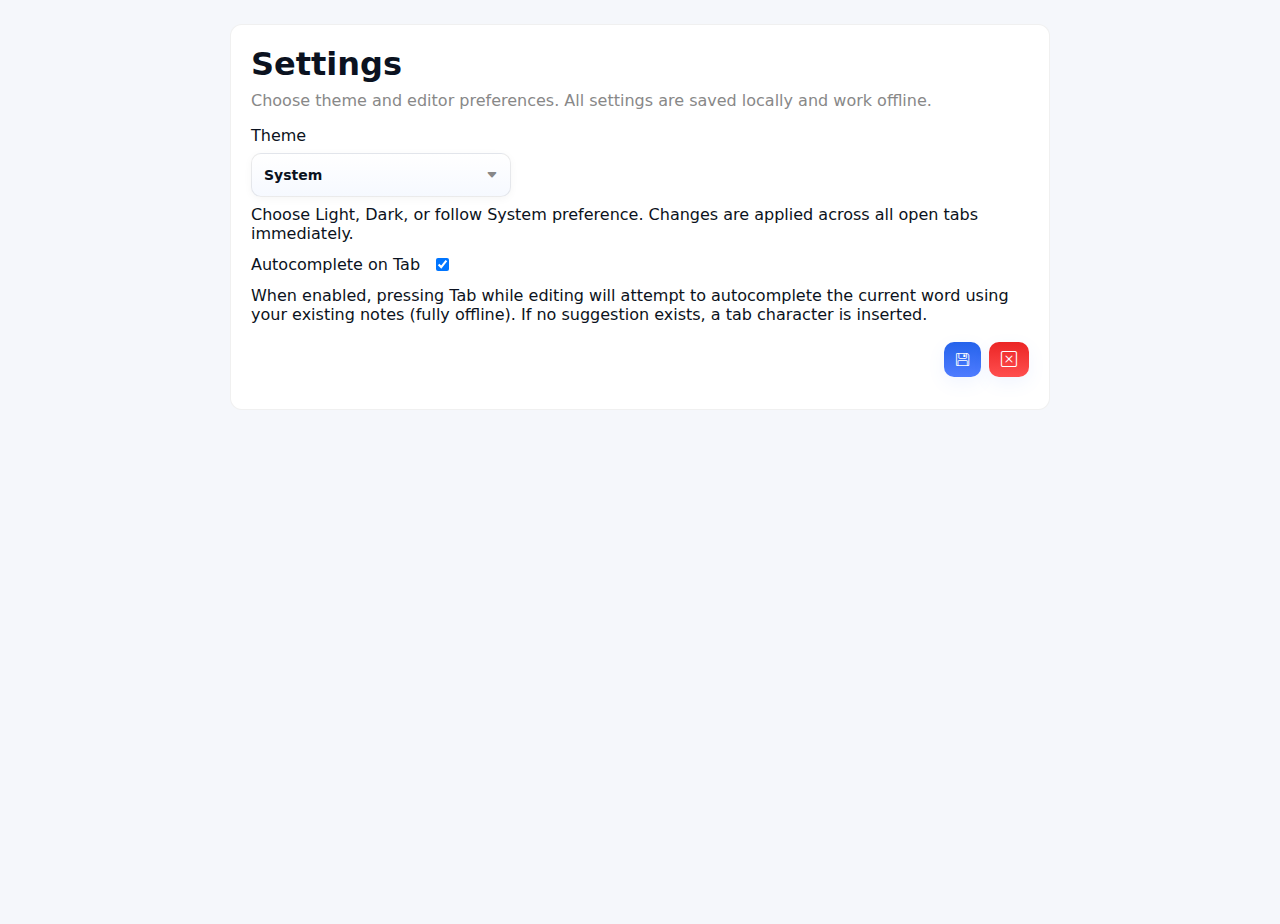
<file: settings/index.html>
<!DOCTYPE html>
<html lang="en">

<head>
  <meta charset="utf-8" />
  <meta name="viewport" content="width=device-width,initial-scale=1" />
  <title>OR Notebook — Settings</title>
  <link rel="icon" href="/favicon.svg" type="image/svg+xml">

  <!-- Unified stylesheet -->
  <link rel="stylesheet" href="/styles.css">

  <!-- Bootstrap Icons -->
  <link rel="stylesheet" href="https://cdn.jsdelivr.net/npm/bootstrap-icons@1.13.1/font/bootstrap-icons.min.css">

  <meta name="theme-color" content="#f5f7fb" id="themeColorMeta">
</head>

<body>
  <div class="card" role="main"
    style="max-width:820px;margin:24px auto;background:var(--surface);padding:20px;border-radius:12px;border:1px solid rgba(0,0,0,0.06)">
    <div style="display:flex;justify-content:space-between;align-items:center">
      <div>
        <h1 style="margin:0 0 8px 0">Settings</h1>
        <p style="margin:0 0 16px 0;color:var(--muted)">Choose theme and editor preferences. All settings are saved
          locally and work offline.</p>
      </div>
    </div>

    <div class="settings-group">
      <div style="display:flex;flex-direction:column;gap:8px;">
        <label for="themeCustom">Theme</label>

        <!-- custom dropdown (now interactive + stylized) -->
        <div class="custom-select" id="themeCustom" role="listbox" aria-label="Theme">
          <div class="cs-selected" id="csSelected" tabindex="0" aria-haspopup="listbox" aria-expanded="false">
            <span class="label" id="csLabel">System</span>
            <span class="cs-arrow"><i class="bi bi-caret-down-fill"></i></span>
          </div>
          <div class="cs-options" id="csOptions" role="listbox" aria-hidden="true">
            <div class="cs-option" data-value="system" role="option">System <i class="bi bi-pc-display"></i></div>
            <div class="cs-option" data-value="light" role="option">Light <i class="bi bi-brightness-high-fill"></i>
            </div>
            <div class="cs-option" data-value="dark" role="option">Dark <i class="bi bi-moon-fill"></i></div>
          </div>
        </div>

        <div class="hint">Choose Light, Dark, or follow System preference. Changes are applied across all open tabs
          immediately.</div>
      </div>
    </div>

    <div class="settings-group">
      <div class="row" style="display:flex;align-items:center;gap:12px;margin:12px 0">
        <label for="autoCompleteToggle">Autocomplete on Tab</label>
        <input id="autoCompleteToggle" type="checkbox" />
      </div>
      <div class="hint">When enabled, pressing Tab while editing will attempt to autocomplete the current word using
        your existing notes (fully offline). If no suggestion exists, a tab character is inserted.</div>
    </div>

    <div style="display:flex;gap:8px;justify-content:flex-end;margin-top:18px">
      <button id="saveBtn" class="btn"><i class="bi bi-floppy"></i></button>
      <a href="/" class="btn-red" id="cancelLink"><i class="bi bi-x-square"></i></a>
    </div>

    <div id="status" style="margin-top:12px;color:var(--muted)"></div>
  </div>

  <script src="/app.js"></script>
  <script>
    (function () {
      const csSelected = document.getElementById('csSelected');
      const csOptions = document.getElementById('csOptions');
      const csLabel = document.getElementById('csLabel');
      const optionEls = Array.from(document.querySelectorAll('.cs-option'));
      const autoToggle = document.getElementById('autoCompleteToggle');
      const status = document.getElementById('status');
      const container = document.getElementById('themeCustom');

      function setActiveOption(value) {
        optionEls.forEach(o => o.classList.toggle('active', o.dataset.value === value));
        csLabel.textContent = value[0].toUpperCase() + value.slice(1);
        // update aria-selected
        optionEls.forEach(o => o.setAttribute('aria-selected', o.dataset.value === value ? 'true' : 'false'));
      }

      // init values
      const themeCurrent = window.ORApp ? window.ORApp.getThemeSetting() : (localStorage.getItem('or_theme') || 'system');
      setActiveOption(themeCurrent);
      csLabel.textContent = themeCurrent[0].toUpperCase() + themeCurrent.slice(1);

      autoToggle.checked = window.ORApp ? window.ORApp.isAutocompleteEnabled() : (localStorage.getItem('or_autocomplete_tab') !== 'false');

      function openOptions() { csOptions.classList.add('show'); csOptions.setAttribute('aria-hidden', 'false'); container.classList.add('open'); csSelected.setAttribute('aria-expanded', 'true'); }
      function closeOptions() { csOptions.classList.remove('show'); csOptions.setAttribute('aria-hidden', 'true'); container.classList.remove('open'); csSelected.setAttribute('aria-expanded', 'false'); }

      csSelected.addEventListener('click', (e) => { if (csOptions.classList.contains('show')) closeOptions(); else openOptions(); });
      csSelected.addEventListener('keydown', (e) => { if (e.key === 'Enter' || e.key === ' ') { e.preventDefault(); csSelected.click(); } if (e.key === 'ArrowDown') { e.preventDefault(); openOptions(); const first = optionEls[0]; first && first.focus(); } if (e.key === 'ArrowUp') { e.preventDefault(); openOptions(); const last = optionEls[optionEls.length - 1]; last && last.focus(); } });

      optionEls.forEach(opt => {
        opt.tabIndex = 0;
        opt.addEventListener('click', () => {
          const val = opt.dataset.value;
          setActiveOption(val);
          closeOptions();
          csSelected.focus();
        });
        opt.addEventListener('keydown', (e) => {
          if (e.key === 'Enter') { e.preventDefault(); opt.click(); }
          if (e.key === 'ArrowDown') { e.preventDefault(); const next = opt.nextElementSibling; next && next.focus(); }
          if (e.key === 'ArrowUp') { e.preventDefault(); const prev = opt.previousElementSibling; prev && prev.focus(); }
          if (e.key === 'Escape') { e.preventDefault(); closeOptions(); csSelected.focus(); }
        });
      });

      // click-away close
      document.addEventListener('click', (e) => {
        if (!container.contains(e.target)) closeOptions();
      });

      document.getElementById('saveBtn').addEventListener('click', () => {
        const active = document.querySelector('.cs-option.active');
        const themeVal = active ? active.dataset.value : (window.ORApp ? window.ORApp.getThemeSetting() : (localStorage.getItem('or_theme') || 'system'));
        const enabled = !!autoToggle.checked;

        if (window.ORApp) {
          window.ORApp.setThemeSetting(themeVal);
          window.ORApp.setAutocompleteEnabled(enabled);
        } else {
          localStorage.setItem('or_theme', themeVal);
          localStorage.setItem('or_autocomplete_tab', enabled ? 'true' : 'false');
          // storage event fallback for other tabs
          try { localStorage.setItem('or_theme_update_ts', Date.now().toString()); } catch (e) { }
        }

        status.textContent = 'Saved. Theme applied across open tabs.';
        setTimeout(() => status.textContent = '', 2400);
      });
    })();
  </script>
</body>

</html>
</file>
<file: styles.css>
/* Unified stylesheet for OR Notebook (index + settings)
   Contains variables, theming, layout, components, dropdown, scrollbars and note/action button styles.
*/

/* Core variables */
:root {
  --radius: 12px;
  --accent: #2563eb;
  --accent-2: #4f7cff;
  --accent-red: #eb2525;
  --accent-red-2: #ff4f4f;
  --muted: #888;
  --transition: .18s cubic-bezier(.2, .9, .2, 1);

  --bg: #f5f7fb;
  --surface: #ffffff;
  --text: #0b1220;
  --muted-text: #6b7280;
  --border: rgba(0, 0, 0, 0.06);
  --elev: rgba(11, 18, 32, 0.04);

  --code-bg: #eef2ff;
  --code-text: #0b1220;
  --preview-bg: linear-gradient(180deg, transparent, rgba(0, 0, 0, 0.02));
  --modal-bg: rgba(11, 18, 32, 0.6);
  --input-bg: rgba(0, 0, 0, 0.02);

  --rename-bg-hover: rgba(79, 124, 255, 0.08);
  --delete-bg-hover: rgba(255, 90, 90, 0.06);
  --delete-color: #d64545;

  --header-height: 56px;
  --app-padding: 16px;

  --sidebar-width: 320px;

  /* dropdown tokens */
  --select-bg: linear-gradient(180deg, #ffffff, #f6f9ff);
  --select-border: rgba(0, 0, 0, 0.08);
  --select-color: var(--text);
  --select-option-hover-bg: linear-gradient(90deg, var(--accent), var(--accent-2));
  --select-option-hover-color: #ffffff;
  --select-shadow: 0 8px 30px rgba(0, 0, 0, 0.08);

  /* action buttons */
  --action-bg: rgba(0, 0, 0, 0.03);
  --action-border: rgba(0, 0, 0, 0.06);
  --open-color: #2563eb;
  --share-color: #16a34a;
  --delete-color-btn: #d64545;
}

/* Dark overrides */
body.dark {
  --bg: #0b0d10;
  --surface: #0f151a;
  --text: #e6eef6;
  --muted-text: #8b95a1;
  --border: rgba(255, 255, 255, 0.04);
  --elev: rgba(255, 255, 255, 0.02);
  --code-bg: #071023;
  --code-text: #cfe6ff;
  --preview-bg: linear-gradient(180deg, transparent, rgba(255, 255, 255, 0.02));
  --modal-bg: rgba(0, 0, 0, 0.5);

  --rename-bg-hover: rgba(112, 150, 255, 0.08);
  --delete-bg-hover: rgba(255, 90, 90, 0.04);

  --select-bg: linear-gradient(180deg, #0f151a, #11151a);
  --select-border: rgba(255, 255, 255, 0.06);
  --select-color: var(--text);
  --select-option-hover-bg: linear-gradient(90deg, #4f7cff, #2563eb);
  --select-option-hover-color: #fff;
  --select-shadow: 0 8px 30px rgba(0, 0, 0, 0.28);
}

/* Reset / Layout */
* {
  box-sizing: border-box
}

html,
body {
  height: 100%
}

body {
  margin: 0;
  font-family: Inter, Segoe UI, Roboto, system-ui, Arial;
  background: var(--bg);
  color: var(--text);
  transition: background var(--transition), color var(--transition)
}

.header {
  height: var(--header-height);
  display: flex;
  align-items: center;
  justify-content: space-between;
  padding: 0 18px;
  background: var(--surface);
  border-bottom: 1px solid var(--border)
}

.header h1 {
  margin: 0;
  font-size: 18px
}

/* Primary button styling */
.btn {
  background: linear-gradient(180deg, var(--accent), var(--accent-2));
  color: #fff;
  border: 0;
  padding: 8px 12px;
  border-radius: 10px;
  cursor: pointer;
  box-shadow: 0 6px 18px rgba(79, 124, 255, 0.08);
  transition: transform .12s ease, box-shadow .12s ease, opacity .12s ease;
  text-decoration: none;
  display: inline-flex;
  align-items: center;
  gap: 8px;
}

.btn:hover {
  transform: translateY(-1px);
  box-shadow: 0 10px 26px rgba(79, 124, 255, 0.12);
  opacity: 0.98;
}

.btn:active {
  transform: translateY(0);
  box-shadow: 0 6px 12px rgba(79, 124, 255, 0.08);
}

/* Red button styling */
.btn-red {
  background: linear-gradient(180deg, var(--accent-red), var(--accent-red-2));
  color: #fff;
  border: 0;
  padding: 8px 12px;
  border-radius: 10px;
  cursor: pointer;
  box-shadow: 0 6px 18px rgba(79, 124, 255, 0.08);
  transition: transform .12s ease, box-shadow .12s ease, opacity .12s ease;
  text-decoration: none;
  display: inline-flex;
  align-items: center;
  gap: 8px;
}

.btn-red:hover {
  transform: translateY(-1px);
  box-shadow: 0 10px 26px rgba(79, 124, 255, 0.12);
  opacity: 0.98;
}

.btn-red:active {
  transform: translateY(0);
  box-shadow: 0 6px 12px rgba(79, 124, 255, 0.08);
}

/* Scrollbar styling (global) */
*::-webkit-scrollbar {
  height: 12px;
  width: 12px;
}

*::-webkit-scrollbar-track {
  background: transparent;
}

*::-webkit-scrollbar-thumb {
  background: linear-gradient(180deg, rgba(79, 124, 255, 0.18), rgba(79, 124, 255, 0.28));
  border-radius: 999px;
  border: 3px solid transparent;
  background-clip: content-box;
}

*::-webkit-scrollbar-thumb:hover {
  background: linear-gradient(180deg, rgba(79, 124, 255, 0.26), rgba(79, 124, 255, 0.36));
}

/* App container */
.container {
  width: calc(100% - (var(--app-padding) * 2));
  max-width: none;
  margin: var(--app-padding);
  display: grid;
  grid-template-columns: var(--sidebar-width) 1fr;
  gap: 18px;
  height: calc(100vh - var(--header-height) - (var(--app-padding) * 2));
}

/* Sidebar & folder UI */
.sidebar {
  background: var(--surface);
  padding: 12px;
  border-radius: 12px;
  border: 1px solid var(--border);
  height: 100%;
  overflow: auto
}

.folder-list {
  display: flex;
  flex-direction: column;
  gap: 6px;
  min-height: 80px
}

.folder {
  display: flex;
  flex-direction: column;
  gap: 6px;
  padding: 8px;
  border-radius: 8px;
  background: linear-gradient(180deg, transparent, var(--elev));
  cursor: grab;
  border: 1px solid transparent;
  transition: background .12s, transform .08s
}

.folder-row {
  display: flex;
  align-items: center;
  gap: 8px
}

.folder:hover {
  transform: translateY(-1px)
}

.folder.drag-over {
  outline: 2px dashed var(--accent)
}

.folder.active {
  background: linear-gradient(180deg, rgba(79, 124, 255, 0.08), rgba(79, 124, 255, 0.04));
  border-color: rgba(79, 124, 255, 0.14)
}

.folder .name {
  flex: 1;
  font-weight: 600;
  user-select: none;
  overflow: hidden;
  text-overflow: ellipsis;
  white-space: nowrap
}

.folder .count {
  font-size: 12px;
  color: var(--muted-text)
}

.folder .grab {
  cursor: grab;
  padding: 6px;
  border-radius: 6px
}

.folder-actions {
  display: flex;
  gap: 6px;
  align-items: center
}

.folder-actions button[data-act] {
  display: inline-flex;
  align-items: center;
  justify-content: center;
  gap: 6px;
  min-width: 34px;
  height: 30px;
  padding: 4px 8px;
  border-radius: 8px;
  border: 1px solid var(--border);
  background: transparent;
  color: var(--text);
  cursor: pointer;
  font-size: 13px
}

.folder-actions button[data-act]:focus {
  outline: 2px solid rgba(0, 0, 0, 0.06);
  outline-offset: 2px
}

.folder-actions button[data-act="rename"]:hover {
  background: var(--rename-bg-hover);
  border-color: rgba(79, 124, 255, 0.14);
}

.folder-actions button[data-act="delete"] {
  color: var(--delete-color);
}

.folder-actions button[data-act="delete"]:hover {
  background: var(--delete-bg-hover);
  border-color: rgba(255, 90, 90, 0.12);
}

/* Folder toggle caret */
.folder-toggle {
  width: 26px;
  height: 26px;
  border-radius: 6px;
  border: 1px solid var(--border);
  display: inline-flex;
  align-items: center;
  justify-content: center;
  cursor: pointer;
  background: transparent;
  font-size: 12px;
  color: var(--muted-text);
  transition: transform .18s ease
}

.folder-toggle.expanded {
  transform: rotate(90deg);
  color: var(--accent)
}

/* Expand/collapse */
.folder-notes {
  padding-left: 34px;
  display: block;
  overflow: hidden;
  max-height: 0;
  opacity: 0;
  transform: translateY(-6px);
  transition: max-height .32s cubic-bezier(.2, .9, .2, 1), opacity .22s ease, transform .22s ease
}

.folder-notes.show {
  max-height: 800px;
  opacity: 1;
  transform: none
}

.folder-note {
  display: flex;
  justify-content: space-between;
  align-items: center;
  padding: 6px 8px;
  border-radius: 6px;
  background: transparent;
  border: 1px solid transparent;
  cursor: pointer
}

.folder-note:hover {
  background: var(--elev)
}

.folder-note .title {
  flex: 1;
  overflow: hidden;
  text-overflow: ellipsis;
  white-space: nowrap;
  color: var(--text)
}

.folder-note .meta {
  font-size: 11px;
  color: var(--muted-text);
  margin-left: 8px
}

/* Add/inline */
.folder-add {
  width: 100%;
  margin-top: 10px;
  padding: 8px;
  border-radius: 8px;
  border: 1px dashed var(--border);
  background: transparent;
  color: var(--muted-text);
  cursor: pointer
}

.folder-edit-input {
  width: 100%;
  padding: 6px 8px;
  border-radius: 6px;
  border: 1px solid var(--border);
  background: var(--input-bg);
  color: var(--text)
}

/* Main + toolbar + tags */
.main {
  display: flex;
  flex-direction: column;
  gap: 12px;
  height: 100%
}

.toolbar {
  display: flex;
  gap: 8px;
  align-items: center
}

.search {
  flex: 1;
  padding: 10px;
  border-radius: 10px;
  border: 1px solid var(--border);
  background: var(--surface);
  color: var(--text)
}

.tag-filter {
  display: flex;
  gap: 8px;
  flex-wrap: wrap
}

.tag-pill {
  padding: 6px 8px;
  border-radius: 999px;
  background: transparent;
  border: 1px solid var(--border);
  cursor: pointer;
  font-size: 13px;
  color: var(--text)
}

.tag-pill.active {
  background: linear-gradient(90deg, var(--accent), var(--accent-2));
  color: #fff;
  border-color: transparent
}

/* Editor */
.editor {
  display: grid;
  grid-template-columns: 1fr 420px;
  gap: 12px;
  height: calc(100% - 56px)
}

.editor-left {
  background: var(--surface);
  padding: 12px;
  border-radius: 12px;
  border: 1px solid var(--border);
  overflow: auto
}

.toolbar-md {
  display: flex;
  gap: 6px;
  margin-bottom: 8px
}

.md-btn {
  padding: 8px;
  border-radius: 8px;
  border: 1px solid var(--border);
  background: transparent;
  cursor: pointer;
  color: var(--text)
}

.title-input {
  width: 100%;
  padding: 10px;
  border-radius: 8px;
  border: 1px solid var(--border);
  margin-bottom: 8px;
  background: transparent;
  color: var(--text)
}

.textarea {
  width: 100%;
  min-height: 260px;
  padding: 12px;
  border-radius: 8px;
  border: 1px solid var(--border);
  resize: vertical;
  background: transparent;
  color: var(--text)
}

.editor-right {
  background: var(--surface);
  padding: 12px;
  border-radius: 12px;
  border: 1px solid var(--border);
  overflow: auto
}

.preview {
  max-height: 100%;
  overflow: auto;
  padding: 12px;
  border-radius: 8px;
  background: var(--preview-bg);
  color: var(--text)
}

/* Note cards */
.notes-grid {
  margin-top: 12px;
  display: grid;
  grid-template-columns: repeat(auto-fill, minmax(220px, 1fr));
  gap: 12px;
  transition: opacity .28s
}

.note-card {
  background: var(--surface);
  padding: 12px;
  border-radius: 12px;
  border: 1px solid var(--border);
  cursor: grab;
  display: flex;
  flex-direction: column;
  gap: 8px
}

.note-card.dragging {
  opacity: .5
}

.note-title {
  font-weight: 700;
  margin-bottom: 6px
}

.note-meta {
  display: flex;
  justify-content: space-between;
  align-items: center;
  font-size: 12px;
  color: var(--muted-text)
}

.note-tags {
  display: flex;
  gap: 6px;
  flex-wrap: wrap;
  margin-top: 8px
}

.note-tag {
  font-size: 12px;
  padding: 4px 8px;
  border-radius: 999px;
  border: 1px solid var(--border)
}

/* Note action buttons - styled pill icons */
.note-actions {
  display: flex;
  gap: 8px;
  align-items: center
}

.small-btn {
  display: inline-flex;
  align-items: center;
  gap: 8px;
  padding: 6px 8px;
  border-radius: 8px;
  border: 1px solid var(--action-border);
  background: var(--action-bg);
  cursor: pointer;
  color: var(--text);
  font-size: 13px;
  transition: transform .08s ease, box-shadow .08s ease, background .12s;
}

.small-btn:focus {
  outline: 2px solid rgba(79, 124, 255, 0.12);
  outline-offset: 2px;
}

.small-btn:hover {
  transform: translateY(-2px);
  box-shadow: 0 6px 18px rgba(0, 0, 0, 0.06);
}

/* Open (blue) */
.small-btn[data-act="open"] {
  border-color: rgba(37, 99, 235, 0.12);
  color: var(--open-color);
  background: linear-gradient(180deg, rgba(37, 99, 235, 0.06), rgba(79, 124, 255, 0.03));
}

/* Share (green) */
.small-btn[data-act="share"] {
  border-color: rgba(16, 163, 74, 0.12);
  color: var(--share-color);
  background: linear-gradient(180deg, rgba(16, 163, 74, 0.04), rgba(16, 163, 74, 0.02));
}

/* Delete (red) */
.small-btn[data-act="delete"] {
  border-color: rgba(214, 69, 69, 0.12);
  color: var(--delete-color-btn);
  background: linear-gradient(180deg, rgba(214, 69, 69, 0.03), rgba(214, 69, 69, 0.01));
}

.small-btn[data-act="delete"]:hover {
  background: linear-gradient(180deg, rgba(214, 69, 69, 0.06), rgba(214, 69, 69, 0.02));
}

/* Modal */
.modal-backdrop {
  position: fixed;
  inset: 0;
  display: none;
  align-items: center;
  justify-content: center;
  background: var(--modal-bg);
  z-index: 1100
}

.modal {
  background: var(--surface);
  padding: 16px;
  border-radius: 10px;
  border: 1px solid var(--border);
  min-width: 320px;
  max-width: 90%;
  color: var(--text);
  box-shadow: 0 10px 30px rgba(0, 0, 0, 0.12)
}

.modal .message {
  margin-bottom: 12px;
  color: var(--muted-text)
}

.modal .actions {
  display: flex;
  gap: 8px;
  justify-content: flex-end
}

.modal .modal-btn {
  padding: 8px 12px;
  border-radius: 8px;
  border: 1px solid var(--border);
  background: transparent;
  color: var(--text);
  cursor: pointer
}

.modal .modal-btn.primary {
  background: var(--accent);
  color: #fff;
  border-color: transparent
}

/* Responsive & mobile toggle fix */
.mobile-folders-btn {
  display: none;
  padding: 8px;
  border-radius: 8px;
  border: 1px solid var(--border);
  background: transparent;
  color: var(--text);
  cursor: pointer
}

@media (max-width:900px) {
  .container {
    grid-template-columns: 1fr;
    margin: 0;
    width: 100%;
    height: calc(100vh - var(--header-height));
  }

  .sidebar {
    display: none;
    position: fixed;
    left: 0;
    top: var(--header-height);
    width: var(--sidebar-width);
    height: calc(100vh - var(--header-height));
    z-index: 1200;
    box-shadow: 0 10px 40px rgba(0, 0, 0, 0.2)
  }

  body.show-sidebar .sidebar {
    display: block
  }

  .mobile-folders-btn {
    display: inline-flex
  }

  .editor {
    grid-template-columns: 1fr;
    height: auto
  }

  .preview {
    max-height: 260px
  }

  .header h1 {
    font-size: 16px
  }
}

/* Small touch improvements */
button {
  -webkit-tap-highlight-color: transparent;
}

/* -----------------------------
   Settings / custom dropdown
   (Enhanced styling for .custom-select)
   ----------------------------- */
.custom-select {
  position: relative;
  width: 260px;
  font-size: 14px
}

.cs-selected {
  padding: 10px 12px;
  border-radius: 10px;
  border: 1px solid var(--select-border);
  background: var(--select-bg);
  cursor: pointer;
  display: flex;
  justify-content: space-between;
  align-items: center;
  gap: 12px;
  color: var(--select-color);
  transition: box-shadow var(--transition), transform var(--transition);
  user-select: none;
  min-height: 44px;
  box-shadow: 0 2px 8px rgba(0, 0, 0, 0.04);
}

.cs-selected:hover {
  box-shadow: 0 6px 18px rgba(0, 0, 0, 0.06);
  transform: translateY(-1px);
}

.cs-selected:focus {
  outline: 2px solid rgba(79, 124, 255, 0.18);
  outline-offset: 2px;
}

.cs-selected .label {
  font-weight: 600;
}

.cs-arrow {
  font-size: 12px;
  color: var(--muted);
  transition: transform var(--transition) ease;
}

/* when options are open, rotate caret */
.custom-select.open .cs-arrow {
  transform: rotate(180deg);
}

.cs-options {
  position: absolute;
  left: 0;
  right: 0;
  margin-top: 10px;
  background: var(--surface);
  border-radius: 10px;
  border: 1px solid var(--select-border);
  box-shadow: var(--select-shadow);
  z-index: 120;
  max-height: 220px;
  overflow: auto;
  display: none;
  padding: 6px;
  transform-origin: top center;
  transition: opacity .14s ease, transform .14s ease;
  opacity: 0;
  transform: translateY(-6px);
}

.cs-options.show {
  display: block;
  opacity: 1;
  transform: translateY(0);
}

.cs-option {
  padding: 10px 12px;
  border-radius: 8px;
  cursor: pointer;
  margin: 6px 4px;
  color: var(--select-color);
  transition: background .12s ease, color .12s ease;
}

.cs-option:hover {
  background: var(--select-option-hover-bg);
  color: var(--select-option-hover-color);
}

.cs-option.active {
  background: var(--select-option-hover-bg);
  color: var(--select-option-hover-color);
}

/* keyboard focus for options */
.cs-option:focus {
  outline: 2px solid rgba(79, 124, 255, 0.12);
  outline-offset: 2px;
}

/* options scrollbar styling (smaller track) */
.cs-options::-webkit-scrollbar {
  width: 10px;
  height: 10px;
}

.cs-options::-webkit-scrollbar-track {
  background: transparent;
}

.cs-options::-webkit-scrollbar-thumb {
  background: linear-gradient(180deg, rgba(79, 124, 255, 0.18), rgba(79, 124, 255, 0.28));
  border-radius: 999px;
  border: 2px solid transparent;
  background-clip: content-box;
}

/* End of file */
</file>
